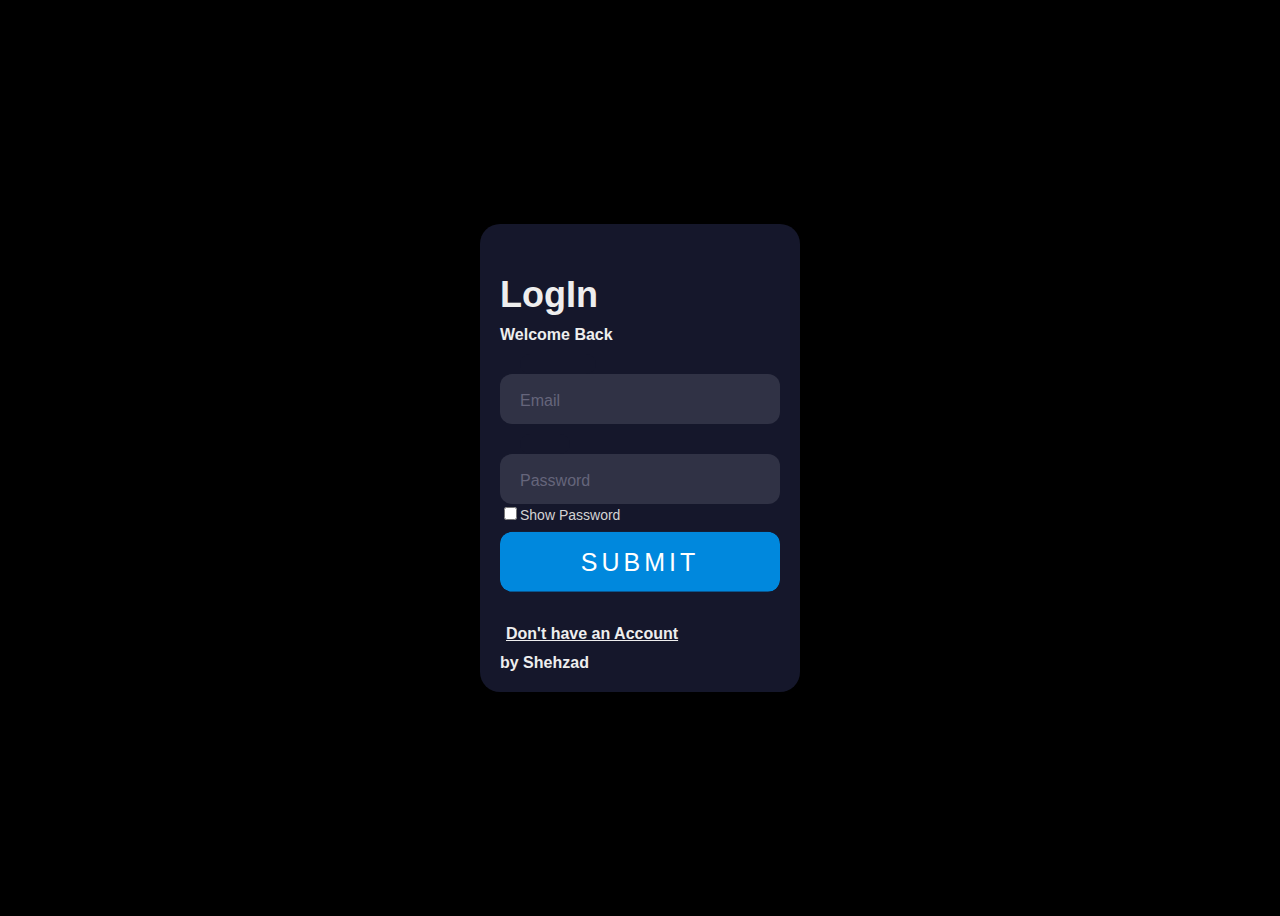
<file: index.html>
<!DOCTYPE html>
<html lang="en">

<head>
	<meta charset="UTF-8">
	<meta http-equiv="X-UA-Compatible" content="IE=edge">
	<meta name="viewport" content="width=device-width, initial-scale=1.0">
	<link rel="stylesheet" href="./style.css">
	<title>Shehzad Login</title>
</head>

<body>
	<div class="form_body">
		<div class="title">LogIn</div>
		<div class="subtitle">Welcome Back</div>
		<div class="subtitle" id="inputError"></div>
		
		<form onsubmit="form_valadtion(); return false">

		
			<div class="input-container ic2">
				<input class="input" type="email" placeholder=" " name="email" required />
				<div class="cut"></div>
				<label for="Email" class="placeholder">Email</label>
			</div>
			<div class="input-container ic2">
				<input id="password" class="input" type="password" placeholder=" " name="password" required />
				<div class="cut cut-short"></div>
				<label for="Password" class="placeholder">Password </label>
			</div>

			<input type="checkbox" onclick="show_password()"><span class="showPassword">Show Password</span>

			<p id="error_msg"></p>

			<div class="mainDiv">
				<button type="submit" class="submit secondBTN">SUBMIT </button>
			</div>


			<!-- <div><a href="./signup.html" class="signup_link">Dont have and account</a></div> -->
		</form>
		<button onclick="move_page()" class="page_move_btn">Don't have an Account</button>

		<div class="subtitle">by Shehzad</div>
	</div>

	<script src="./password-valadtion.js"></script>
	<script src="./login.js"></script>


</body>

</html>
</file>
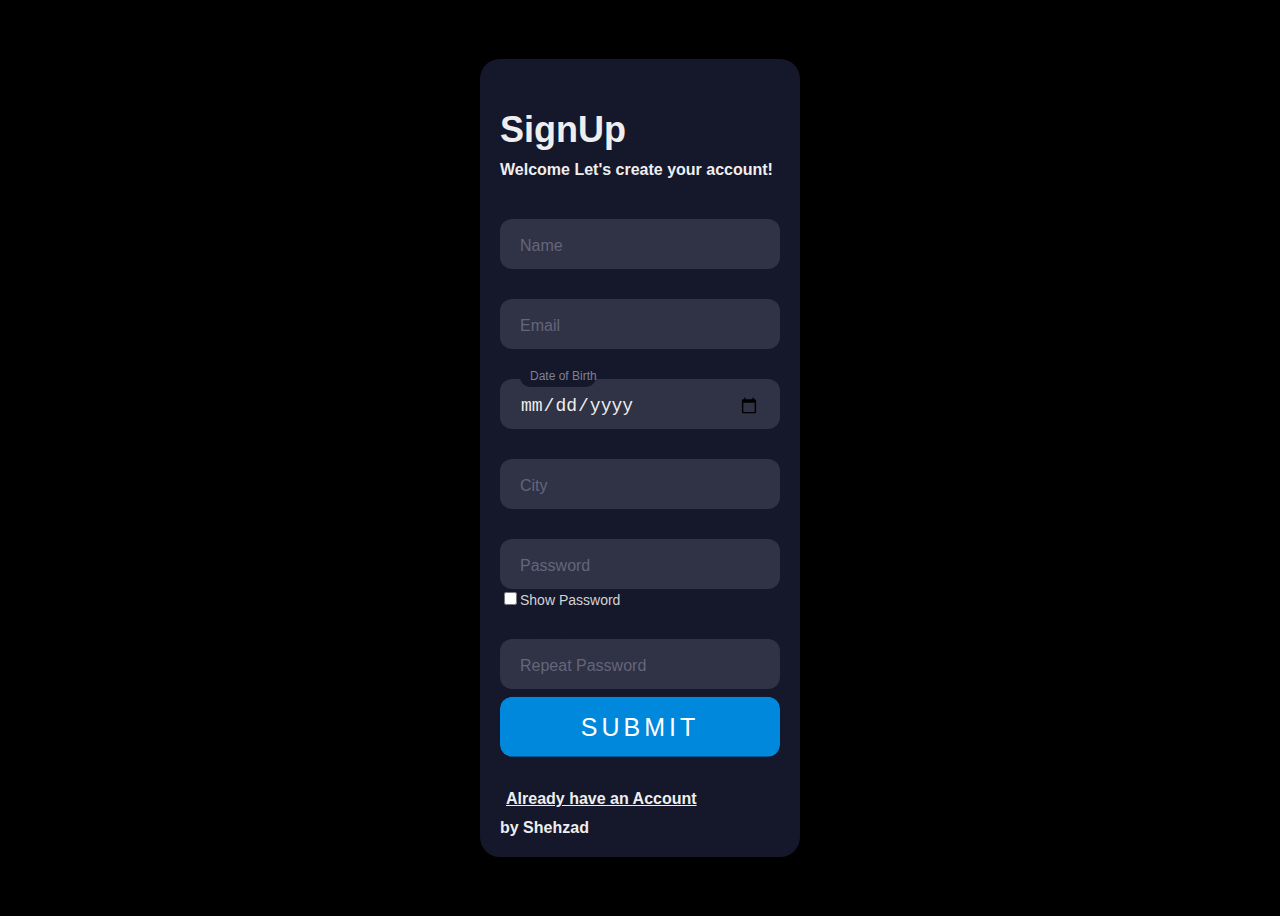
<file: signup.html>
<!DOCTYPE html>
<html lang="en">

<head>
	<meta charset="UTF-8">
	<meta http-equiv="X-UA-Compatible" content="IE=edge">
	<meta name="viewport" content="width=device-width, initial-scale=1.0">
	<link rel="stylesheet" href="./style.css">
	<title>Shehzad Signup</title>
</head>
<!-- making this index temperorily -->
<body>
	<div class="form_body">
		<div class="title">SignUp</div>
		<div class="subtitle">Welcome Let's create your account!</div>
		<div class="subtitle" id="inputError"></div>

		<form onsubmit="form_valadtion(); signUp(); return false">


			<div class="input-container ic1">
				<input class="input" type="text" id="userName" placeholder=" " name="name" />
				<div class="cut"></div>
				<label for="name" class="placeholder">Name</label>
			</div>
			<div class="input-container ic2">
				<input class="input" type="email" id="email" placeholder=" " name="email" />
				<div class="cut"></div>
				<label for="Email" class="placeholder">Email</label>
			</div>
			<div class="input-container ic2">
				<input class="input" type="date" id="dob" placeholder=" " name="DOP" />
				<div class="cut"></div>
				<label for="dob" class="placeholder">Date of Birth</label>
			</div>
			<div class="input-container ic2">
				<input class="input" type="text" id="city" placeholder=" " name="city" />
				<div class="cut"></div>
				<label for="city" class="placeholder">City</label>
			</div>
			<div class="input-container ic2">
				<input class="input" type="password" id="password" placeholder=" " name="password" required />
				<div class="cut cut-short"></div>
				<label for="Password" class="placeholder">Password </label>
			</div>

			<input type="checkbox" onclick="show_password()"><span class="showPassword">Show Password</span>
			<p id="error_msg"></p>

			<div class="input-container ic2">
				<input class="input" type="password" id="repeat_password" placeholder=" " name="repeat-password"
					required />
				<div class="cut cut-short"></div>
				<label for="Password" class="placeholder">Repeat Password</label>
			</div>


			<div class="mainDiv">
				<button type="submit" class="submit secondBTN">SUBMIT </button>
			</div>
			<!-- <div><a href="./signup.html" class="signup_link">Dont have and account</a></div> -->
		</form>
		<button onclick="move_page()" class="page_move_btn">Already have an Account</button>
		<div class="subtitle">by Shehzad</div>
	</div>


	<script src="./password-valadtion.js"></script>
	<script src="./signup.js"></script>


</body>

</html>
<!-- <details>
		<summary>
			<g-emoji class="g-emoji" alias="adult"
				fallback-src="https://github.githubassets.com/images/icons/emoji/unicode/1f9d1.png"><img class="emoji"
					alt="adult" height="20" width="20"
					src="https://github.githubassets.com/images/icons/emoji/unicode/1f9d1.png"></g-emoji> More about me
		</summary>
		<ul dir="auto">
			<li>
				<p dir="auto">
					<g-emoji class="g-emoji" alias="telescope"
						fallback-src="https://github.githubassets.com/images/icons/emoji/unicode/1f52d.png"><img
							class="emoji" alt="telescope" height="20" width="20"
							src="https://github.githubassets.com/images/icons/emoji/unicode/1f52d.png"></g-emoji> I’m
					currently on a journey to get into <strong>Harvard</strong>
				</p>
			</li>
			<li>
				<p dir="auto">
					<g-emoji class="g-emoji" alias="seedling"
						fallback-src="https://github.githubassets.com/images/icons/emoji/unicode/1f331.png"><img
							class="emoji" alt="seedling" height="20" width="20"
							src="https://github.githubassets.com/images/icons/emoji/unicode/1f331.png"></g-emoji> I’m
					currently learning <strong>everything</strong>
					<g-emoji class="g-emoji" alias="nerd_face"
						fallback-src="https://github.githubassets.com/images/icons/emoji/unicode/1f913.png"><img
							class="emoji" alt="nerd_face" height="20" width="20"
							src="https://github.githubassets.com/images/icons/emoji/unicode/1f913.png"></g-emoji>
				</p>
			</li>
			<li>
				<p dir="auto">
					<g-emoji class="g-emoji" alias="handshake"
						fallback-src="https://github.githubassets.com/images/icons/emoji/unicode/1f91d.png"><img
							class="emoji" alt="handshake" height="20" width="20"
							src="https://github.githubassets.com/images/icons/emoji/unicode/1f91d.png"></g-emoji> I’m
					looking for help with <strong>finding projects to contribute to!</strong>
				</p>
			</li>
			<li>
				<p dir="auto">
					<g-emoji class="g-emoji" alias="man_technologist"
						fallback-src="https://github.githubassets.com/images/icons/emoji/unicode/1f468-1f4bb.png"><img
							class="emoji" alt="man_technologist" height="20" width="20"
							src="https://github.githubassets.com/images/icons/emoji/unicode/1f468-1f4bb.png"></g-emoji>
					All of my projects are available at <a href="https://krshkodes.co" rel="nofollow">krshkodes.co</a>
				</p>
			</li>
			<li>
				<p dir="auto">
					<g-emoji class="g-emoji" alias="memo"
						fallback-src="https://github.githubassets.com/images/icons/emoji/unicode/1f4dd.png"><img
							class="emoji" alt="memo" height="20" width="20"
							src="https://github.githubassets.com/images/icons/emoji/unicode/1f4dd.png"></g-emoji> I
					regularly write articles on <a href="https://blog.krshkodes.co" rel="nofollow">blog.krshkodes.co</a>
				</p>
			</li>
			<li>
				<p dir="auto">
					<g-emoji class="g-emoji" alias="speech_balloon"
						fallback-src="https://github.githubassets.com/images/icons/emoji/unicode/1f4ac.png"><img
							class="emoji" alt="speech_balloon" height="20" width="20"
							src="https://github.githubassets.com/images/icons/emoji/unicode/1f4ac.png"></g-emoji> Ask me
					about <strong>open source, web development, and Node.js</strong>
				</p>
			</li>
			<li>
				<p dir="auto">
					<g-emoji class="g-emoji" alias="mailbox"
						fallback-src="https://github.githubassets.com/images/icons/emoji/unicode/1f4eb.png"><img
							class="emoji" alt="mailbox" height="20" width="20"
							src="https://github.githubassets.com/images/icons/emoji/unicode/1f4eb.png"></g-emoji> Reach
					me out at <strong><a href="mailto:krshkodes@gmail.com">krshkodes@gmail.com</a></strong>
				</p>
			</li>
		</ul>
	</details> -->
</file>
<file: style.css>
body {
	align-items: center;
	background-color: #000;
	display: flex;
	justify-content: center;
	height: 100vh;
}

.form_body {
	background-color: #15172b;
	border-radius: 20px;
	box-sizing: border-box;
	height: auto;
	padding: 20px;
	width: 320px;
}

.title {
	color: #eee;
	font-family: sans-serif;
	font-size: 36px;
	font-weight: 600;
	margin-top: 30px;
}

.subtitle {
	color: #eee;
	font-family: sans-serif;
	font-size: 16px;
	font-weight: 600;
	margin-top: 10px;

}

.page_move_btn {
	/* background-color: #15172b; */
	/* font-family: sans-serif; */
	color: #eee;
	font-size: 16px;
	font-weight: 600;
	margin-top: 40px;
	/* text-decoration: none; */
	text-align: center;
	text-decoration: underline;

	background: none;
	border: none;
	cursor: pointer;
}

.input-container {
	height: 50px;
	position: relative;
	width: 100%;
}

.ic1 {
	margin-top: 40px;
}

.ic2 {
	margin-top: 30px;
}

.input {
	background-color: #303245;
	border-radius: 12px;
	border: 0;
	box-sizing: border-box;
	color: #eee;
	font-size: 18px;
	height: 100%;
	outline: 0;
	padding: 4px 20px 0;
	width: 100%;
}

.cut {
	background-color: #15172b;
	border-radius: 10px;
	height: 20px;
	left: 20px;
	position: absolute;
	top: -20px;
	transform: translateY(0);
	transition: transform 200ms;
	width: 76px;
}

.cut-short {
	width: 50px;
}

.input:focus~.cut,
.input:not(:placeholder-shown)~.cut {
	transform: translateY(8px);
}

.placeholder {
	color: #65657b;
	font-family: sans-serif;
	left: 20px;
	line-height: 14px;
	pointer-events: none;
	position: absolute;
	transform-origin: 0 50%;
	transition: transform 200ms, color 200ms;
	top: 20px;
}

.input:focus~.placeholder,
.input:not(:placeholder-shown)~.placeholder {
	transform: translateY(-30px) translateX(10px) scale(0.75);
}

.input:not(:placeholder-shown)~.placeholder {
	color: #808097;
}

.input:focus~.placeholder {
	color: #06b;
}

.submit {
	/* background-color: #08d; */
	border-radius: 12px;
	border: 0;
	box-sizing: border-box;
	color: #eee;
	cursor: pointer;
	font-size: 18px;
	height: 50px;
	/* margin-top: 38px; */
	/* outline: 0; */
	text-align: center;
	width: 100%;
}

.submit:active {
	background-color: #06b;
}

.showPassword {
	color: rgb(212, 211, 211);
	font-family: sans-serif;
	font-size: 14px;
	font-weight: 200;
}

/* Button hover CSS from https://codepen.io/vajkri/pen/zrRxmQ */
.mainDiv {
	overflow: hidden;
	border-radius: 12px;
	/* width: auto; */
	/* height: auto; */
	/* background: transparent; */
	/* display: flex; */
	/* align-items: center; */
	/* position: absolute; */
	/* top: 50%; */
	/* left: 40%; */
	transform: translate(-00%, 13%);
	color: rgb(222, 26, 26);
}

.mainDiv:nth-child(2) {
	position: absolute;
	top: 50%;
	left: 58%;
	transform: translate(-50%, -50%);
}

.mainDiv>button {
	color: #fff;
	background-color: #08d;
	border-radius: 12px;
	padding: 15px 30px;
	text-decoration: none;
	text-transform: uppercase;
	font-family: sans-serif;
	font-size: 25px;
	letter-spacing: 4px;
	height: 60px;
	/* overflow: hidden; */
}

/* .secondBTN{
		background: #A82682;
	} */
.mainDiv>button:before {
	content: "";
	position: absolute;
	width: 100%;
	height: 200px;
	background: linear-gradient(to right, transparent 10%, rgba(255, 255, 255, 0.5) 50%, transparent);
	transform: translate(-50%, -50%);
	left: -150%;
	transition: 0.6s;
}

.mainDiv>button:hover:before {
	left: 150%;
}

@media only screen and (max-width: 1135px) {
	.mainDiv:nth-child(2) {
		top: 60%;
		left: 50%;
	}

	.mainDiv:nth-child(1) {
		top: 45%;
		left: 50%;
	}
}

#error_msg {
	/* color: rgb(254, 46, 46); */
	font-family: sans-serif;
	font-size: 12px;
	font-weight: 100;
	margin: 0px;
}
</file>
